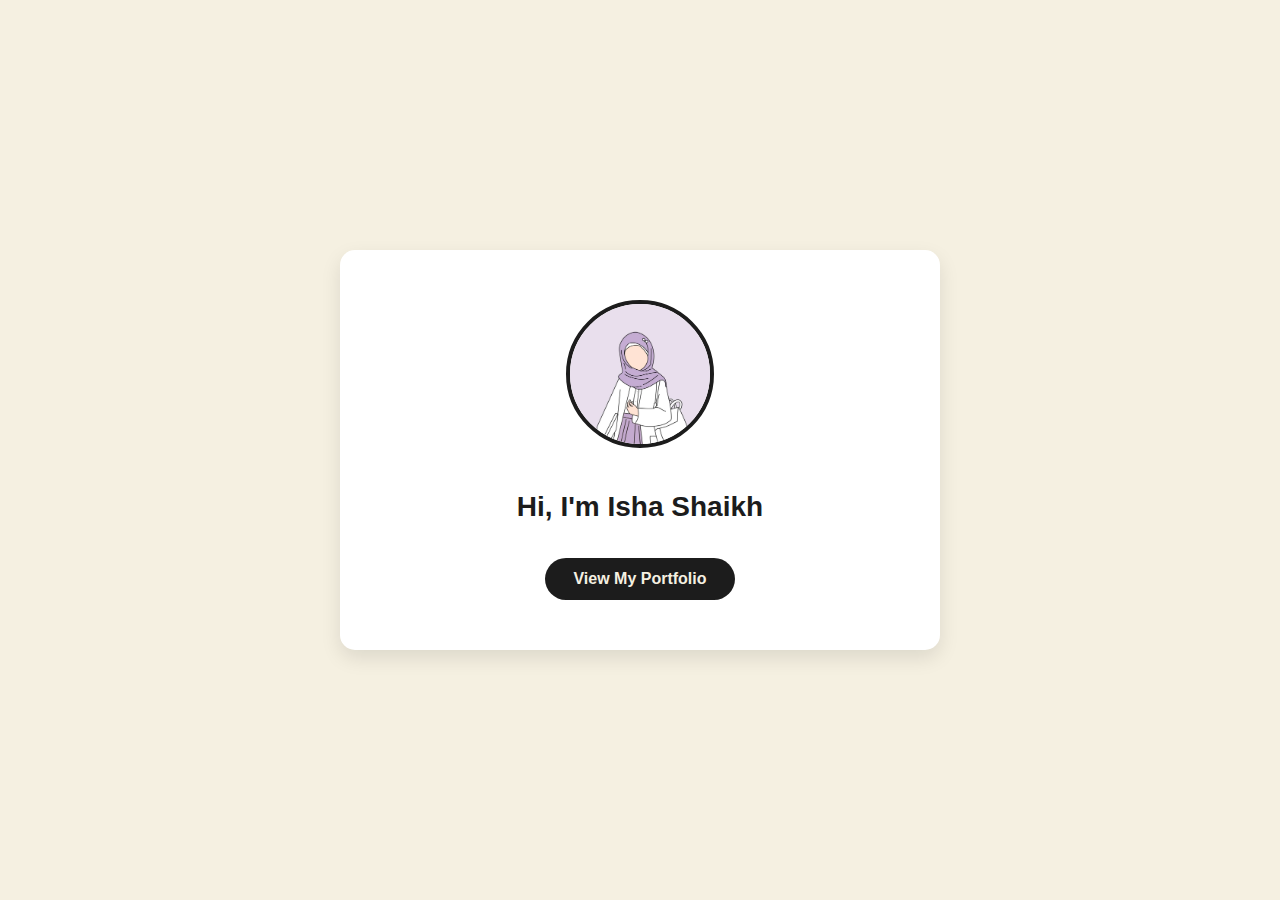
<file: index.html>
<!DOCTYPE html>
<html lang="en">
<head>
  <meta charset="UTF-8">
  <title>My Portfolio</title>
  <link rel="stylesheet" href="style.css">
</head>
<body>
  <div class="container">
    <img src="profile.jpg" alt="Profile Picture" class="profile-pic">
    <h1>Hi, I'm Isha Shaikh</h1>
    <a href="portfolio.html" class="btn">View My Portfolio</a>
  </div>
</body>
</html>
</file>
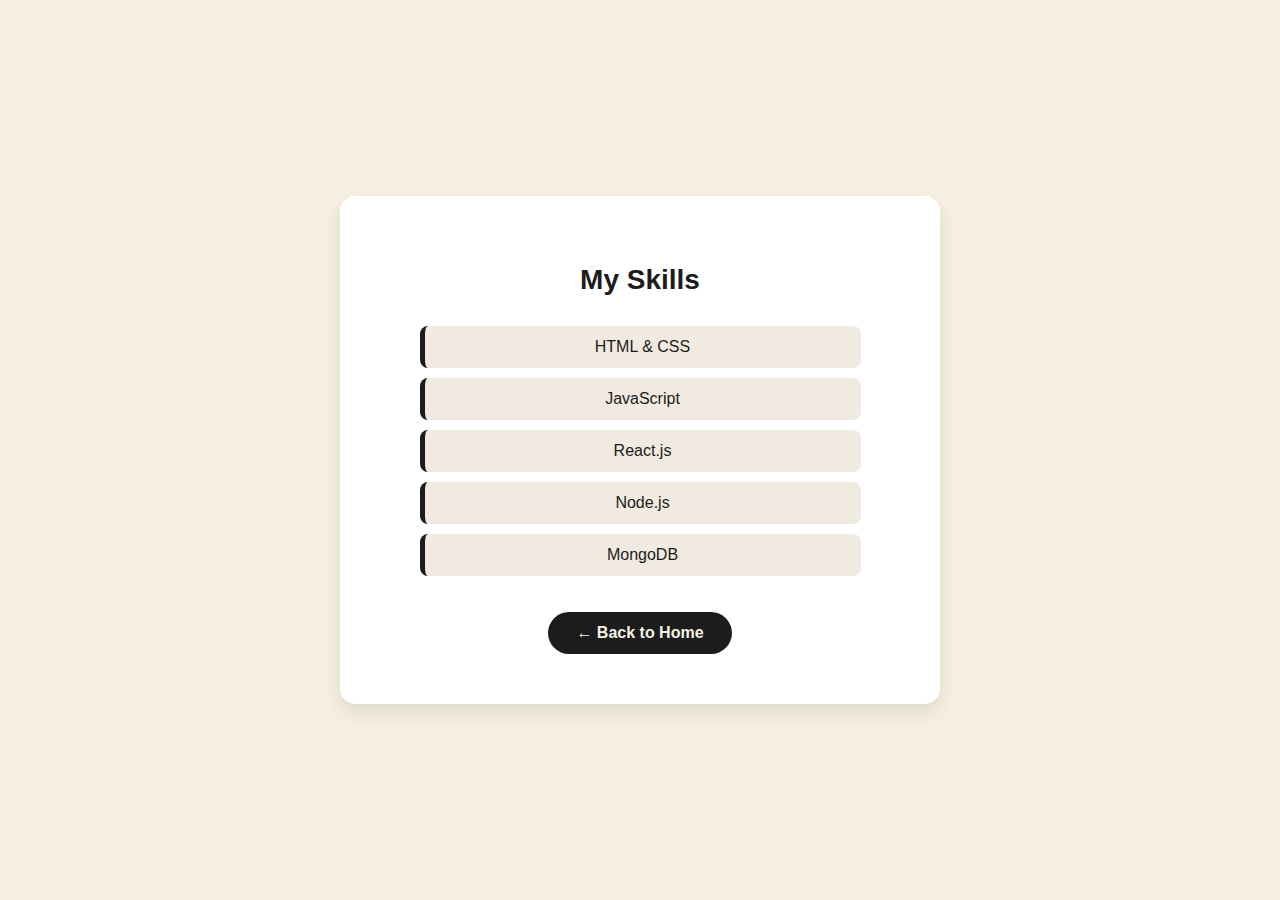
<file: portfolio.html>
<!DOCTYPE html>
<html lang="en">
<head>
  <meta charset="UTF-8">
  <title>My Skills</title>
  <link rel="stylesheet" href="style.css">
</head>
<body>
  <div class="container">
    <h1>My Skills</h1>
    <ul class="skills">
      <li>HTML & CSS</li>
      <li>JavaScript</li>
      <li>React.js</li>
      <li>Node.js</li>
      <li>MongoDB</li>
    </ul>
    <a href="index.html" class="btn">← Back to Home</a>
  </div>
</body>
</html>
</file>
<file: style.css>
body {
  font-family: 'Segoe UI', Tahoma, Geneva, Verdana, sans-serif;
  background-color: #f5f0e1; /* light beige */
  color: #1c1c1c; /* dark text */
  margin: 0;
  padding: 0;
  display: flex;
  justify-content: center;
  align-items: center;
  height: 100vh;
}

.container {
  background-color: #fff;
  padding: 50px;
  border-radius: 15px;
  box-shadow: 0 8px 20px rgba(0, 0, 0, 0.1);
  text-align: center;
  max-width: 500px;
  width: 90%;
}

.profile-pic {
  width: 140px;
  height: 140px;
  border-radius: 50%;
  object-fit: cover;
  border: 4px solid #1c1c1c;
  margin-bottom: 20px;
}

h1 {
  font-size: 28px;
  margin-bottom: 15px;
  color: #1c1c1c;
}

.btn {
  display: inline-block;
  margin-top: 20px;
  padding: 12px 28px;
  background-color: #1c1c1c;
  color: #f5f0e1;
  text-decoration: none;
  border-radius: 25px;
  font-weight: bold;
  transition: background 0.3s ease, transform 0.2s;
}

.btn:hover {
  background-color: #333;
  transform: scale(1.05);
}

.skills {
  list-style: none;
  padding: 0;
  margin-top: 30px;
}

.skills li {
  background-color: #f0eae0;
  margin: 10px auto;
  padding: 12px 18px;
  border-radius: 8px;
  width: 80%;
  font-weight: 500;
  border-left: 5px solid #1c1c1c;
}
</file>
